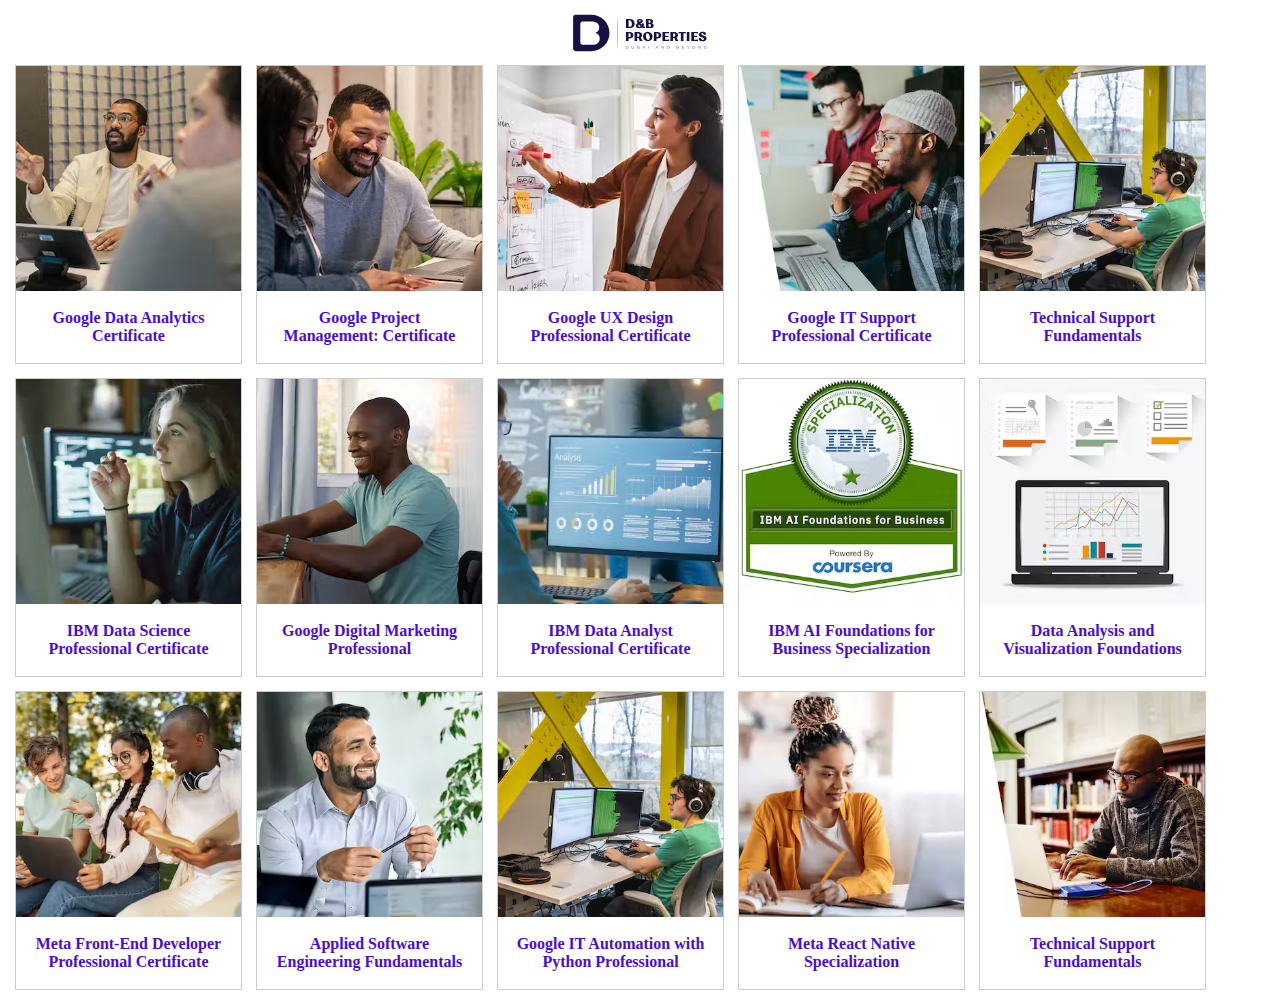
<file: welcome.html>
<html>
<head>
<style>
div.gallery {
  margin: 7px;
  border: 1px solid #ccc;
  float: left;
  width: 225px;
}

div.gallery:hover {
  border: 1px solid #777;
}

div.gallery img {
  width: 100%;
  height: auto;
}

div.desc {
  padding: 18px;
  text-align: center;
  color: rgb(75, 13, 209);
  font-weight: bold;
}
</style>

</head>
<body>

    
<center><a class="nav-item href=""><img src="img/d-b-m-logo.svg" width="150" height="50" alt=""></a></center>
          

<div class="gallery">
  <a target="_blank" href="img_5terre.jpg">
    <img src="img/c1.png" alt="Cinque Terre" width="600" height="400">
  </a>
  <div class="desc">Google Data Analytics Certificate</div>
</div>

<div class="gallery">
  <a target="_blank" href="img_forest.jpg">
    <img src="img/c2.png" alt="Forest" width="600" height="400">
  </a>
  <div class="desc">Google Project Management: Certificate</div>
</div>

<div class="gallery">
  <a target="_blank" href="img_lights.jpg">
    <img src="img/c3.png" alt="Northern Lights" width="600" height="400">
  </a>
  <div class="desc">Google UX Design Professional Certificate</div>
</div>

<div class="gallery">
  <a target="_blank" href="img_mountains.jpg">
    <img src="img/c4.png" alt="Mountains" width="600" height="400">
  </a>
  <div class="desc">Google IT Support Professional Certificate</div>
</div>

<div class="gallery">
  <a target="_blank" href="img_mountains.jpg">
    <img src="img/c12.png" alt="Mountains" width="600" height="400">
  </a>
  <div class="desc">Technical Support Fundamentals</div>
</div>

<div class="gallery">
    <a target="_blank" href="img_mountains.jpg">
      <img src="img/c5.png" alt="Mountains" width="600" height="400">
    </a>
    <div class="desc">IBM Data Science Professional Certificate</div>
</div>

<div class="gallery">
    <a target="_blank" href="img_mountains.jpg">
      <img src="img/c6.png" alt="Mountains" width="600" height="400">
    </a>
    <div class="desc">Google Digital Marketing Professional</div>
</div>

<div class="gallery">
    <a target="_blank" href="img_mountains.jpg">
      <img src="img/c7.png" alt="Mountains" width="600" height="400">
    </a>
    <div class="desc">IBM Data Analyst Professional Certificate</div>
</div>

<div class="gallery">
    <a target="_blank" href="img_mountains.jpg">
      <img src="img/c8.png" alt="Mountains" width="600" height="400">
    </a>
    <div class="desc">IBM AI Foundations for Business Specialization</div>
</div>

<div class="gallery">
    <a target="_blank" href="img_mountains.jpg">
      <img src="img/c9.png" alt="Mountains" width="600" height="400">
    </a>
    <div class="desc">Data Analysis and Visualization Foundations</div>
</div>

<div class="gallery">
    <a target="_blank" href="img_mountains.jpg">
      <img src="img/c10.png" alt="Mountains" width="600" height="400">
    </a>
    <div class="desc">Meta Front-End Developer Professional Certificate</div>
</div>

<div class="gallery">
    <a target="_blank" href="img_mountains.jpg">
      <img src="img/c11.png" alt="Mountains" width="600" height="400">
    </a>
    <div class="desc">Applied Software Engineering Fundamentals</div>
</div>

<div class="gallery">
    <a target="_blank" href="img_mountains.jpg">
      <img src="img/c12.png" alt="Mountains" width="600" height="400">
    </a>
    <div class="desc">Google IT Automation with Python Professional</div>
</div>

<div class="gallery">
    <a target="_blank" href="img_mountains.jpg">
      <img src="img/c13.png" alt="Mountains" width="600" height="400">
    </a>
    <div class="desc">Meta React Native Specialization</div>
</div>

<div class="gallery">
    <a target="_blank" href="img_mountains.jpg">
      <img src="img/c14.png" alt="Mountains" width="600" height="400">
    </a>
    <div class="desc">Technical Support Fundamentals</div>
</div>

</body>
</html>
</file>
